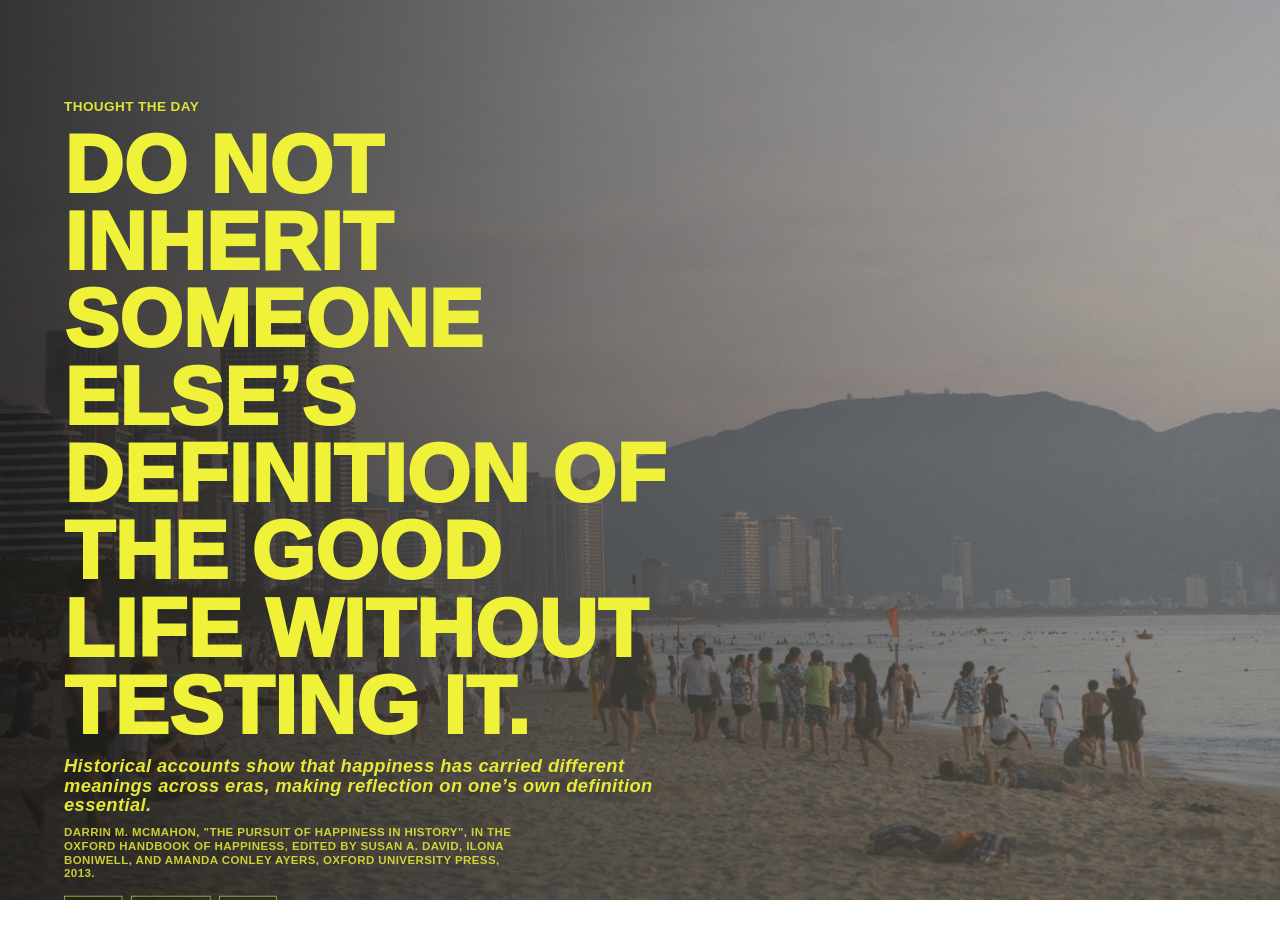
<file: index.html>
<!doctype html>
<html lang="en">
<head>
  <meta charset="UTF-8" />
  <meta name="viewport" content="width=device-width, initial-scale=1.0" />
  <title>365 Intentional Happiness Studies</title>
  <link rel="stylesheet" href="style.css" />
</head>
<body>
  <main class="stage" aria-live="polite">
    <section class="quote-card" id="quoteCard">
      <p class="eyebrow">Thought the Day</p>
      <h1 id="quoteText"></h1>
      <p class="summary" id="summaryText"></p>
      <p class="source" id="sourceText"></p>
      <div class="controls">
        <button id="prevBtn" aria-label="Previous quote">PREV</button>
        <button id="randomBtn" aria-label="Random quote">RANDOM</button>
        <button id="nextBtn" aria-label="Next quote">NEXT</button>
      </div>
    </section>
  </main>
  <script src="quotes.js"></script>
  <script src="script.js"></script>
</body>
</html>
</file>
<file: style.css>
* { box-sizing: border-box; }
html, body { width: 100%; height: 100%; margin: 0; overflow: hidden; }
body {
  font-family: Arial, Helvetica, sans-serif;
  background:
    linear-gradient(90deg, rgba(24,24,24,.82) 0%, rgba(70,70,70,.62) 46%, rgba(128,128,128,.34) 100%),
    url("background.jpg") center center / cover no-repeat fixed;
  color: #eff238;
}
.stage {
  width: 100vw;
  height: 100svh;
  display: flex;
  align-items: center;
  justify-content: flex-start;
  padding: clamp(18px, 5vw, 80px);
}
.quote-card {
  width: min(760px, 88vw);
  max-height: 92svh;
  display: flex;
  flex-direction: column;
  gap: clamp(8px, 1.5vh, 18px);
  text-transform: uppercase;
  letter-spacing: .03em;
}
.eyebrow, .source, .summary { margin: 0; }
.eyebrow {
  font-weight: 900;
  font-size: clamp(.72rem, 1.3vw, 1rem);
  opacity: .92;
}
h1 {
  margin: 0;
  font-weight: 950;
  line-height: .95;
  font-size: clamp(2.1rem, 7.5vw, 6.2rem);
  max-width: 14ch;
  text-wrap: balance;
}
.summary {
  max-width: 62ch;
  font-weight: 800;
  line-height: 1.08;
  font-size: clamp(.82rem, 1.85vw, 1.35rem);
  color: rgba(239, 242, 56, .95);
  text-transform: none;
  font-style: italic;
}
.source {
  max-width: 72ch;
  font-size: clamp(.62rem, 1.2vw, .85rem);
  line-height: 1.18;
  font-weight: 900;
  color: rgba(239, 242, 56, .82);
}
.controls { display: flex; gap: 10px; flex-wrap: wrap; margin-top: 4px; }
button {
  border: 1px solid rgba(239, 242, 56, .7);
  background: rgba(0,0,0,.18);
  color: #eff238;
  font-weight: 900;
  letter-spacing: .06em;
  padding: .65rem .85rem;
  cursor: pointer;
}
button:hover { background: rgba(239, 242, 56, .12); }
@media (max-width: 680px) {
  .stage { align-items: flex-end; padding-bottom: 34px; }
  .quote-card { width: 94vw; }
  h1 { max-width: 13ch; }
}
@media (max-height: 620px) {
  .quote-card { gap: 7px; }
  h1 { font-size: clamp(1.7rem, 7vh, 4rem); }
  .summary { font-size: clamp(.72rem, 2.4vh, 1rem); }
  .source { font-size: clamp(.55rem, 1.8vh, .72rem); }
  button { padding: .45rem .65rem; }
}
</file>
